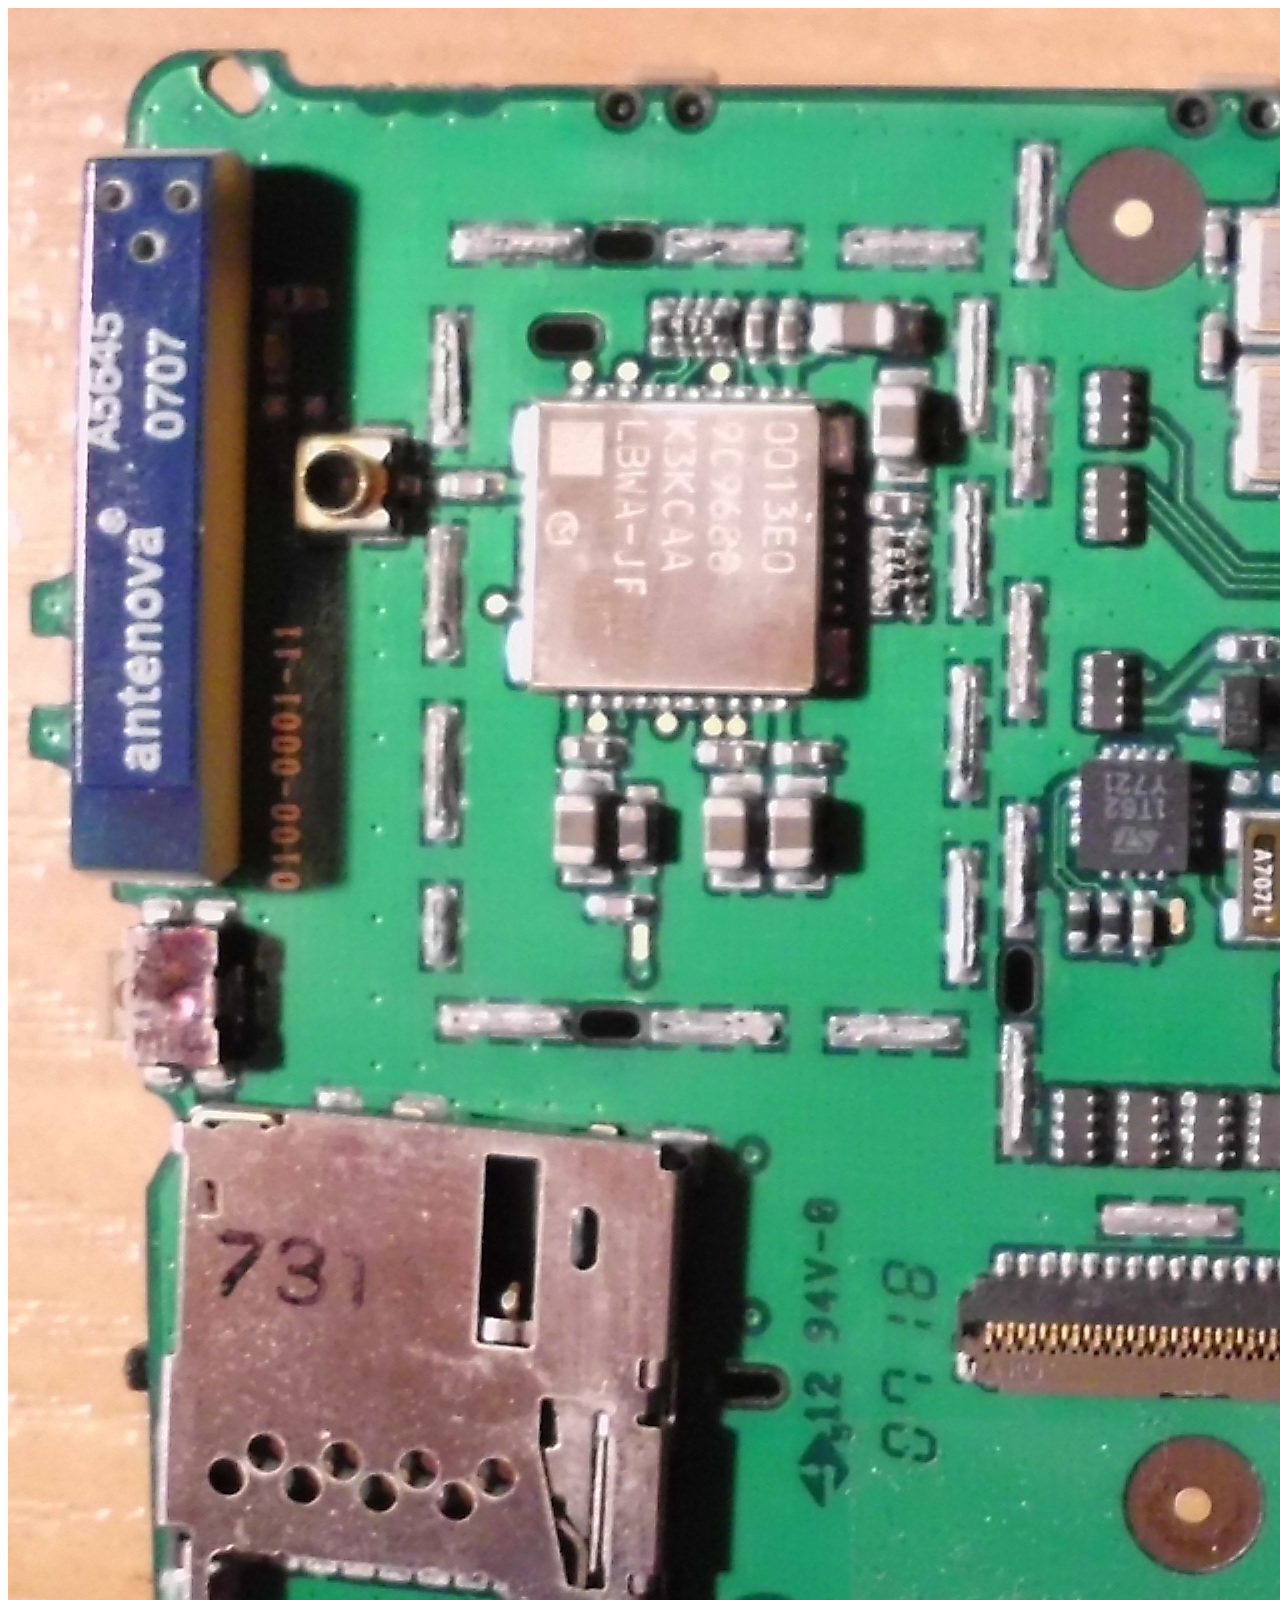
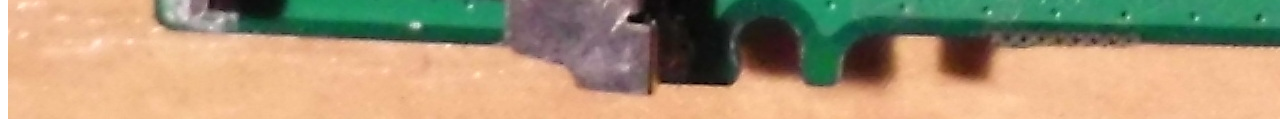
<file: connect/back.htm>
<html>
<head>
</head>
<body>

<img usemap="back" src="back.jpg">
<map name="back">
  <area shape="rect" title="4800P E74MA" coords="1247,212,1320,326" />
  <area shape="rect" title="2700P E753A" coords="1245,364,1317,469" />
  <area shape="rect" title="0013E0 9C9683 K3KCAA LBWA-JF" coords="525,401,804,675" />
  <area shape="rect" title="SEC 725 DIO7 K8D3216UBC URB841DB" coords="1626,811,1935,1030" />
  <area shape="rect" title="SL" coords="1992,777,2033,825" />
  <area shape="rect" title="BHS TI K 72H9" coords="2059,779,2163,883" />
  <area shape="rect" title="74D7HOT TNETV105PAP" coords="2266,779,2575,1129" />
  <area shape="rect" title="AC3106I 74DN6DT G1" coords="2443,370,2610,537" />
  <area shape="rect" title="SAMSUNG 719 K4M51323LC-DN75 ECC293Q3" coords="1996,201,2375,680" />
  <area shape="rect" title="TMS320DM320 $NA 75A2HNW ZHK" coords="1384,174,1961,753" />
  <area shape="rect" title="ST  1T62 Y721" coords="1073,756,1178,860" />
  <area shape="rect" title="LCD connector" coords="950,1242,1436,1393" />
  <area shape="poly" title="Speaker connector" coords="2872,1007,2705,1145,2744,1193,2928,1056" />
  <area shape="rect" title="Battery P+" coords="2664,1439,2742,1488" />
  <area shape="rect" title="Battery HDQ" coords="2669,1370,2744,1418" />
  <area shape="rect" title="Battery TH" coords="2673,1297,2750,1349" />
  <area shape="rect" title="Battery P-" coords="2674,1229,2750,1279" />
  <area shape="rect" title="Next/Prev Front panel buttons connector" coords="2789,1519,2894,1637" />
  <area shape="rect" title="ATMEL MEGA165PV 8MU0718 MALAYSIA-N 355R0G 5Z5832" coords="2254,1232,2561,1545" />
</map></body>
</html>
</file>
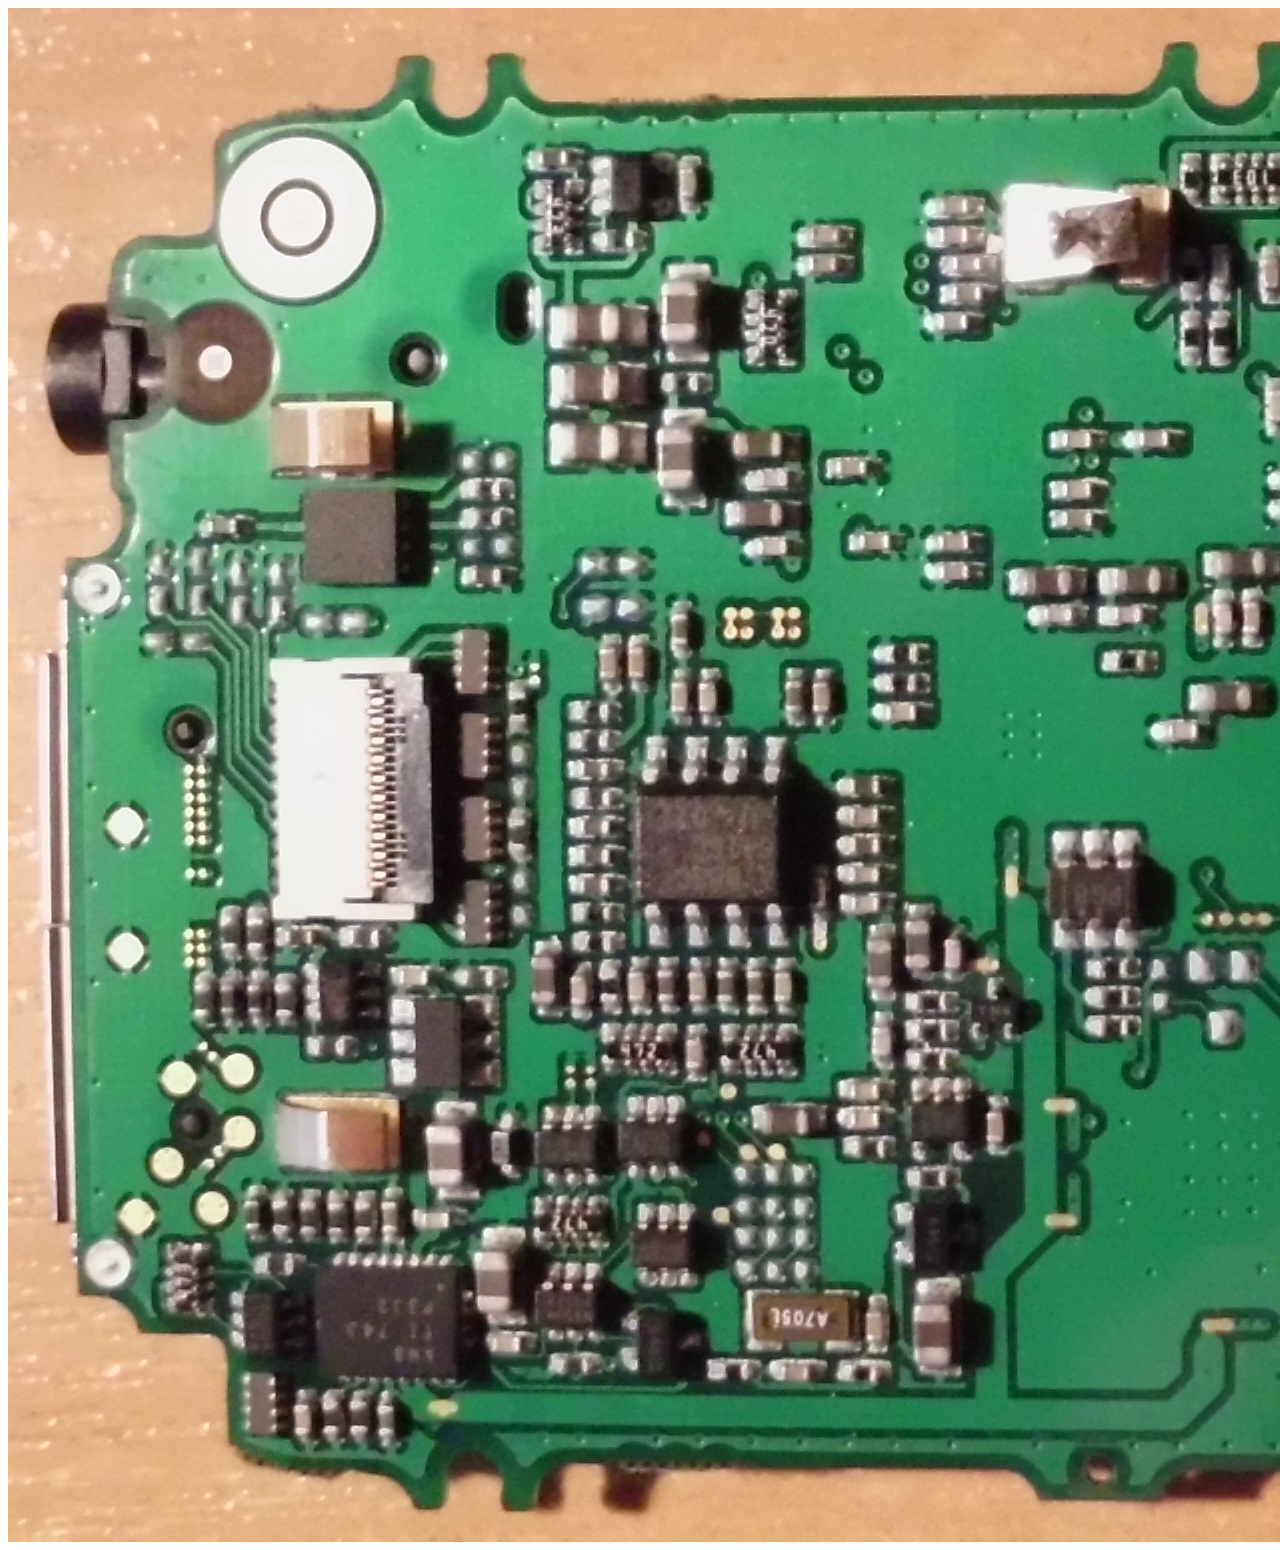
<file: connect/front.htm>
<html>
<head>
</head>
<body>

<img src="front.jpg" usemap="front">
<map name="front">
  <area shape="rect" title="C2 (RXD0)" coords="2017,181,2026,205" />
  <area shape="rect" title="E5 (TXD0)" coords="2001,181,2010,208" />
  <area shape="rect" title="A16 (IO VDD)" coords="1970,181,1994,205" />
  <area shape="rect" title="A2 (EMU0)" coords="1953,180,1963,203" />
  <area shape="rect" title="C3 (EMU1)" coords="1936,181,1946,203" />
  <area shape="rect" title="F12 (TRST)" coords="2111,182,2122,206" />
  <area shape="rect" title="A14 (TMS)" coords="2094,182,2106,206" />
  <area shape="rect" title="C13 (TCK)" coords="2064,182,2074,206" />
  <area shape="rect" title="B14 (TDI)" coords="2080,182,2088,204" />
  <area shape="rect" title="A13 (TDO)" coords="2142,181,2152,210" />
  <area shape="rect" title="B1 (RTCK)" coords="2157,181,2168,208" />
  <area shape="rect" title="473 pullup" coords="2112,827,2180,844" />
  <area shape="rect" title="473 pullup" coords="2036,827,2098,841" />
  <area shape="rect" title="iNAND VCC" coords="2067,812,2180,822" />
  <area shape="rect" title="GND" coords="2328,346,2364,402" />
  <area shape="rect" title="iNAND Voltage" coords="2263,353,2294,402" />
  <area shape="poly" title="iNAND CLK" coords="2137,852,2137,865,2127,878,2128,890,2136,890,2136,878,2146,862,2145,852" />
  <area shape="poly" title="iNAND DAT0" coords="2152,850,2152,865,2142,880,2142,890,2151,889,2150,878,2162,864,2162,850" />
  <area shape="poly" title="iNAND DAT1" coords="2170,850,2170,861,2158,882,2158,888,2168,888,2168,878,2180,858,2180,850" />
  <area shape="poly" title="iNAND CMD" coords="2114,889,2121,888,2120,873,2131,858,2129,850,2116,849,2116,862,2111,878" />
  <area shape="poly" title="iNAND CSB_DAT3" coords="2097,891,2106,890,2106,875,2098,846,2085,846,2086,859,2096,874" />
  <area shape="poly" title="iNAND DAT2" coords="2067,846,2068,862,2080,877,2080,890,2091,890,2090,877,2078,857,2077,845" />
  <area shape="rect" title="ANB TI 74J P3J2" coords="312,1264,440,1354" />
  <area shape="rect" title="Clickwheel connector" coords="272,652,402,914" />
  <area shape="rect" title="BTQ TI K 74F7" coords="298,482,388,576" />
  <area shape="rect" title="AT88SC 6416C U 0717" coords="628,790,766,890" />
  <area shape="rect" title="PGBI" coords="1042,864,1120,914" />
  <area shape="rect" title="CL245A TI 69K C6VX" coords="2046,1038,2170,1126" />
  <area shape="rect" title="CL245A TI 69K C6VX" coords="2046,894,2172,996" />
  <area shape="rect" title="Sandisk iNAND" coords="1932,412,2492,790" />
</map></body>
</html>
</file>
